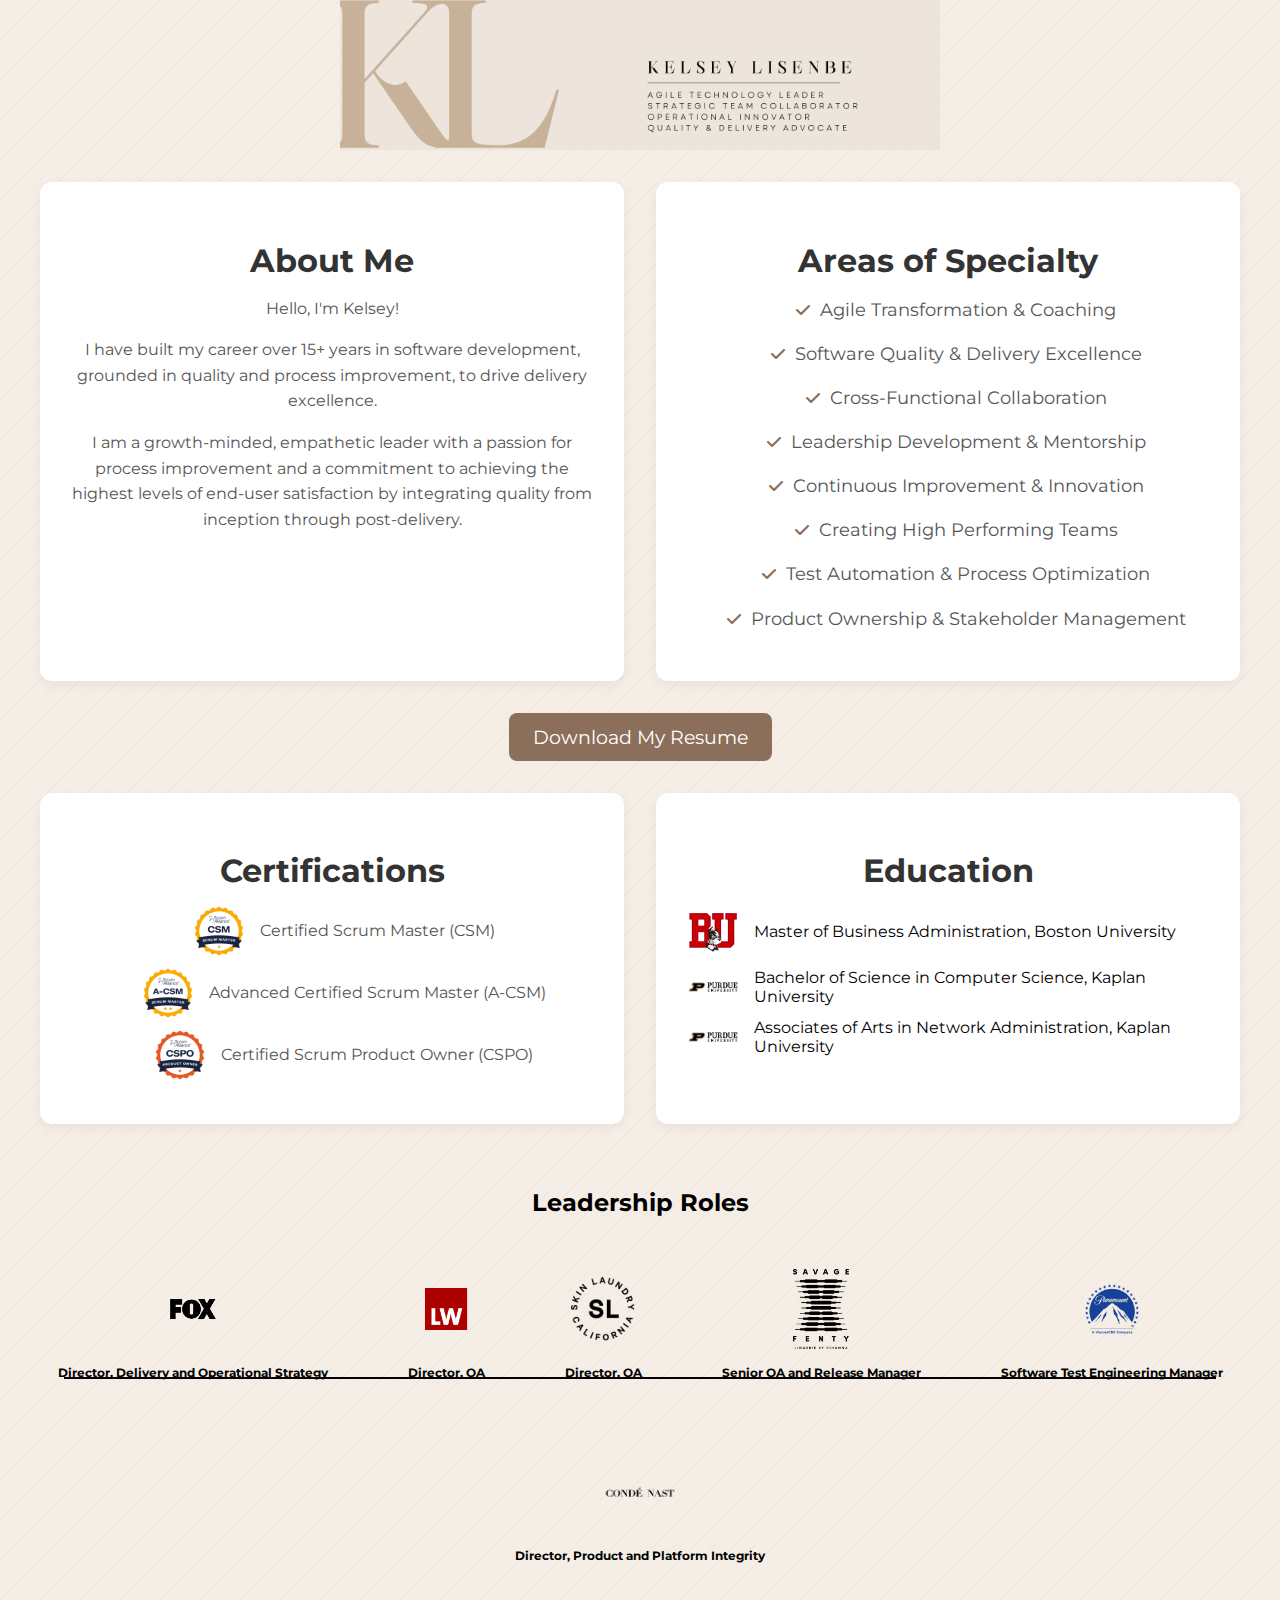
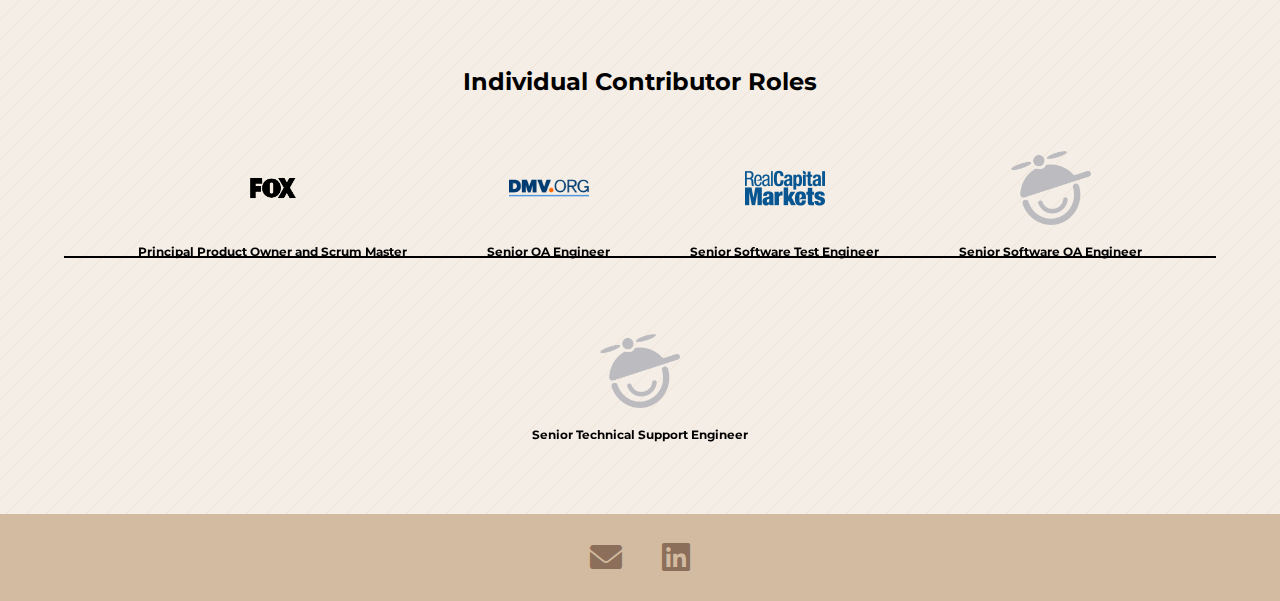
<file: index.html>
<!DOCTYPE html>
<html lang="en">
<head>
  <meta charset="UTF-8">
  <meta name="viewport" content="width=device-width, initial-scale=1.0">
  <title>Kelsey Lisenbe's Portfolio</title>
  <link rel="stylesheet" href="css/styles.css">
  <link rel="preconnect" href="https://fonts.googleapis.com">
  <link rel="apple-touch-icon" sizes="180x180" href="apple-touch-icon.png">
  <link rel="stylesheet" href="https://cdnjs.cloudflare.com/ajax/libs/font-awesome/6.0.0/css/all.min.css" integrity="sha512-9usAa10IRO0HhonpyAIVpjrylPvoDwiPUiKdWk5t3PyolY1cOd4DSE0Ga+ri4AuTroPR5aQvXU9xC6qOPnzFeg==" crossorigin="anonymous" referrerpolicy="no-referrer" />
  <link rel="icon" type="image/png" sizes="32x32" href="favicon-32x32.png">
  <link rel="icon" type="image/png" sizes="16x16" href="favicon-16x16.png">
  <link rel="manifest" href="site.webmanifest">
  <link rel="preconnect" href="https://fonts.gstatic.com" crossorigin>
  <link href="https://fonts.googleapis.com/css2?family=Montserrat:wght@400;600&family=Roboto:wght@400;500&display=swap" rel="stylesheet">
</head>
<body>

  <header>
    <img src="images/Kelsey Lisenbe (1).png" class="banner" alt="Kelsey Lisenbe Banner">
  </header>
  <section id="about-specialty-container">
    <div id="about">
      <h2>About Me</h2>
      <p> Hello, I'm Kelsey! </p>
      <p>  I have built my career over 15+ years in software development, grounded in quality and process improvement, to drive delivery excellence.</p>
        <p>I am a growth-minded, empathetic leader with a passion for process improvement and a commitment to achieving the highest levels of end-user satisfaction by integrating quality from inception through post-delivery.</p>
    </div>
    <div id="specialty">
      <h2>Areas of Specialty</h2>
      <ul>
       <li>Agile Transformation & Coaching</li>
       <li>Software Quality & Delivery Excellence</li>
       <li>Cross-Functional Collaboration</li>
       <li>Leadership Development & Mentorship</li>
       <li>Continuous Improvement & Innovation</li>
       <li>Creating High Performing Teams </li>
        <li>Test Automation &amp; Process Optimization</li>
        <li>Product Ownership & Stakeholder Management</li>
      </ul>
    </div>
  </section>
  <div class="resume-container" style="text-align: center; margin-top: 2rem;">
    <a href="your-resume.pdf" class="resume-button" download style="
      display: inline-block;
      padding: 0.75rem 1.5rem;
      font-size: 1.2rem;
      color: #ffffff;
      background: #8C6F5A;
      text-decoration: none;
      border-radius: 8px;
      transition: background 0.3s ease;
    ">Download My Resume</a>
  </div>
  
  <section id="certifications-education-container">
    <div id="certifications">
      <h2>Certifications</h2>
      <ul class="certifications-list">
        <li>
          <img src="images/sa-csm-600.webp" alt="Certified Scrum Master (CSM) Badge" class="cert-badge">
          Certified Scrum Master (CSM)
        </li>
        <li>
          <img src="images/sa-adv_csm-600.webp" alt="Accredited Certified Scrum Master (ACSM) Badge" class="cert-badge">
          Advanced Certified Scrum Master (A-CSM)
        </li>
        <li>
          <img src="images/sa-cspo-600.webp" alt="Certified Scrum Product Owner (CSPO) Badge" class="cert-badge">
          Certified Scrum Product Owner (CSPO)
        </li>
      </ul>
    </div>
    
    <div id="education">
      <h2>Education</h2>
      <ul>
        <li>
          <img src="images/Boston-U.png" alt="Boston University Logo" class="edu-logo">
          <span>Master of Business Administration, Boston University</span>
        </li>
        <li>
          <img src="images/purdue.png" alt="Kaplan University Logo" class="edu-logo">
          <span>Bachelor of Science in Computer Science, Kaplan University</span>
        </li>
        <li>
          <img src="images/purdue.png" alt="Kaplan University Logo" class="edu-logo">
          <span>Associates of Arts in Network Administration, Kaplan University</span>
        </li>
      </ul>
    </div>
    </section>
  <!-- Horizontal Leadership Roles Timeline -->
  <section id="horizontal-timeline" class="timeline-section">
    <h2>Leadership Roles</h2>
    <div class="timeline-wrapper">
      <div class="timeline-line"></div>
      <div class="horizontal-timeline-container">
        
        <div class="timeline-item">
          <img src="images/fox.png" alt="Fox">
          <h3>Director, Delivery and Operational Strategy</h3>
          <div class="timeline-details">
            <p>Led quality initiatives for healthcare technology products and managed cross-functional teams ensuring compliance with HEDIS requirements.</p>
            <p><strong>Skills:</strong> Quality Management, Compliance, Cross-Functional Leadership</p>
            <p><strong>Technical Stack:</strong> Salesforce, Mulesoft, Copado, Atlassian Suite</p>
          </div>
        </div>

        <div class="timeline-item">
          <img src="images/latham-watkins.png" alt="Latham & Watkins">
          <h3>Director, QA</h3>
          <div class="timeline-details">
            <p> Transformed a team of Manual QA analysts to hybrid engineers supporting large-scale SaaS legal technology systems.</p>
            <p><strong>Skills:</strong> Agile Transformation, SaaS, QA Strategies, Project Management</p>
          </div>
        </div>

        <div class="timeline-item">
          <img src="images/sl.png" alt="Skin Laundry">
          <h3>Director, QA</h3>
          <div class="timeline-details">
            <p>Built automated testing frameworks and optimized QA processes, improving product quality and team efficiency.</p>
            <p><strong>Skills:</strong> Test Automation, Process Optimization, Quality Assurance</p>
          </div>
        </div>

        <div class="timeline-item">
          <img src="images/sxf.png" alt="Savage X Fenty">
          <h3>Senior QA and Release Manager</h3>
          <div class="timeline-details">
            <p>Oversaw release management and test automation for customer-facing e-commerce platforms.</p>
            <p><strong>Skills:</strong> Executive Leadership, Organization Budget Planning, , Test Automation, E-commerce, </p>
            <p><strong>Technical Stack:</strong> Nodejs, Nextjs, SQL, Snowflake, Tableau </p>
          </div>
        </div>

        <div class="timeline-item">
          <img src="images/paramount.png" alt="Paramount">
          <h3>Software Test Engineering Manager</h3>
          <div class="timeline-details">
            <p>Led cross-functional teams to deliver scalable test strategies for streaming technology and digital media.</p>
            <p><strong>Skills:</strong> Vendor Management, Test Strategy, Streaming Technology, Cross-Functional Collaboration</p>
            <p><strong>Technical Stack:</strong> AWS, MongoDB, JavaScript, Jenkins, Java, Grafana </p>
          </div>
        </div>

        <div class="timeline-item">
          <img src="images/cn.png" alt="Condé Nast">
          <h3>Director, Product and Platform Integrity</h3>
          <div class="timeline-details">
            <p>Led cross-functional teams to deliver scalable test strategies for an event services platform supporting upwards of 10,000 visitors per event.</p>
            <p><strong>Skills:</strong> Platform Integrity, Media Technology, Quality Engineering, Test Automation, Product Stability, Direct to Consumer, Executive Leadership</p>
            <p><strong>Technical Stack:</strong> AWS, React, MongoDB, JavaScript </p>
          </div>
        </div>

      </div>
    </div>
  </section>
   <section id="horizontal-timeline" class="timeline-section">
    <h2>Individual Contributor Roles</h2>
    <div class="timeline-wrapper">
      <div class="timeline-line"></div>
      <div class="horizontal-timeline-container">
        <div class="timeline-item">
          <img src="images/fox.png" alt="Fox">
          <h3>Principal Product Owner and Scrum Master</h3>
          <div class="timeline-details">
            <p>Oversaw release management and test automation for Affiliate Portals.</p>
            <p><strong>Skills:</strong> Project Management, Stakeholder Management, Roadmap Alignment, Release Management, Product Ownership, Scrum, Agile Methodologies, Team Leadership</p>
            <p><strong>Technical Stack:</strong> .NET, SQL, Jenkins, Selenium, Java, Salesforce, Mulesoft</p>
          </div>
        </div>
        <div class="timeline-item">
          <img src="images/dmvorg.gif" alt="DMV.org">
          <h3>Senior QA Engineer</h3>
          <div class="timeline-details">
            <p>Managed test automation for ad driven content websites</p>
            <p><strong>Skills:</strong> Test Automation, Process Optimization, Python, Azure, </p>
            <p><strong>Technical Stack:</strong> Python, Java, Page Object Model, Azure, Jenkins</p>
          </div>
        </div>
        <div class="timeline-item">
          <img src="images/rcm.png" alt="Real Capital Markets">
          <h3>Senior Software Test Engineer</h3>
          <div class="timeline-details">
            <p>Performed front-end, API, integration, database, regression, and user acceptance testing to ensure reliable and high-quality quarterly releases for Real Estate SaaS applications.</p>
            <p><strong>Skills:</strong> UAT, Agile Processes, Test Strategy, Marketing, Email Campaigns, Mobile Testing</p>
            <p><strong>Technical Stack:</strong> .NET, SQL, HTML5, CSS, JavaScript, Extjs, TFS, Rally, Teamcity, Cloudflare </p>
          </div>
        </div>
        <div class="timeline-item">
          <img src="images/mc.png" alt="MadCap Software">
          <h3>Senior Software QA Engineer</h3>
          <div class="timeline-details">
            <p>Optimized testing processes for a suite of integrated technical documentation tools.</p>
            <p><strong>Skills:</strong> Quality Assurance, Regression, API Testing, Web Development, Product Roadmapping
          </br>><strong>Technical Stack:</strong> .NET, SQL, HTML5, CSS, JavaScript, Git, TFS, Subversion, Perforce</p>
          </div>
        </div>
        <div class="timeline-item">
          <img src="images/mc.png" alt="MadCap Software">
          <h3>Senior Technical Support Engineer</h3>
          <div class="timeline-details">
            <p>Provided technical support and ensured seamless software operation for clients.
          </br> Oversaw team workload and resolved high-priority support escalations.</p>
            <p><strong>Skills:</strong> Web and Application Troubleshooting, Customer Support, Web Deployment Processes
            </br><strong>Technical Stack:</strong> .NET, SQL, HTML5, CSS, JavaScript, Git, TFS, Subversion, Perforce</p>
          </div>
        </div>
      </div>
    </div>
  </section>
    
  <footer>
    <p>
        <a href="mailto:kblisenbe@gmail.com" title="Email Me">
            <i class="fa	 fa-envelope"></i>
        </a>
        <a href="https://www.linkedin.com/in/kelseylisenbe" title="LinkedIn">
            <i class="fab fa-linkedin"></i>
        </a>
    </p>
  </footer>
    

</body>
</html>
</file>
<file: css/styles.css>
/* =======================================================
   Global Reset & Base Styles
========================================================== */
body {
    font-family: 'Montserrat', sans-serif;
    margin: 0;
    padding: 0;
    box-sizing: border-box;
    background: url("data:image/svg+xml,%3Csvg%20xmlns=%22http://www.w3.org/2000/svg%22%20width=%2220%22%20height=%2220%22%3E%3Crect%20width=%2220%22%20height=%2220%22%20fill=%22%23f5eee6%22/%3E%3Cpath%20d=%22M0%2020L20%200%22%20stroke=%22%23e8d8c4%22%20stroke-width=%220.5%22/%3E%3C/svg%3E") repeat;

}

/* =======================================================
   Header & Banner
========================================================== */
header {
    text-align: center;
    margin-bottom: 2rem;
}
.banner {
    display: block;
    margin: 0 auto;
    width: 100%;
    height: auto;
    max-width: 600px;      /* Limit banner width on larger screens */
}

#certifications h2,
#education h2 {
  text-align: center;
  font-size: 2rem;
  margin-bottom: 1rem;
  color: #333;
}



/* =======================================================
   Timeline Section (Shared by Leadership & IC)
========================================================== */
.timeline-section {
    clear: both;
    margin: 4rem 0 2rem;  /* Adjust top margin as needed */
    text-align: center;
}
.timeline-wrapper {
    position: relative;
    padding: 2rem 0;
    min-height: 200px; /* Ensures enough space for the timeline line */
}
.timeline-line {
    position: absolute;
    top: 140px;        /* Adjusted to appear below the timeline icons */
    left: 5%;
    right: 5%;
    height: 2px;
    background: #000;
    z-index: 1;
}
.horizontal-timeline-container {
    display: flex;
    justify-content: center;
    gap: 4rem;
    position: relative;
    z-index: 2;
    flex-wrap: wrap;
}
.timeline-item {
    display: flex;
    flex-direction: column;
    align-items: center;
    position: relative;
    cursor: pointer;
}
.timeline-item img {
    width: 80px;
    height: 80px;
    object-fit: contain;
    margin-bottom: 0.5rem;
}
.timeline-item h3 {
    font-size: 0.75rem;
    margin: 0.5rem 0;
    text-align: center;
    padding: 0 0.5rem;
    word-wrap: break-word;
}

.timeline-item img {
    transition: transform 0.5s ease; /* Smooth transition for the image */
}

.timeline-item:hover img {
    transform: translateY(-5px); /* Raise the logo by 5px */
}

/* Updated Hover Effect for Centered Modal Details */
.timeline-details {
    position: fixed;
    top: 50%;
    left: 50%;
    transform: translate(-50%, -50%) scale(0.9);
    width: 600px;
    max-width: 90%;
    padding: 2.5rem;
    background: #fff !important;  /* Force white background */
    border: 2px solid #333;
    box-shadow: 0 8px 24px rgba(0, 0, 0, 0.15);
    border-radius: 12px;
    z-index: 1001;
    opacity: 0;
    pointer-events: none;
    transition: all 0.5s ease;
    font-size: 1.1rem;
    line-height: 1.8;
    color: #000;
}


.timeline-item:hover .timeline-details {
    opacity: 1;
    pointer-events: auto;
    transform: translate(-50%, -50%) scale(1);
}
/* Responsive Timeline */
@media (max-width: 1024px) {
    .timeline-line {
        left: 2%;
        right: 2%;
    }
    .horizontal-timeline-container {
        gap: 2rem;
    }
    .timeline-item img {
        width: 60px;
        height: 60px;
    }
    .timeline-details {
        width: 300px;
        padding: 1.5rem;
    }
}
@media (max-width: 768px) {

    @media (max-width: 768px) {
  /* Create a vertical line on the left side of the timeline */
  .timeline-wrapper {
    position: relative;
  }
  .timeline-wrapper::before {
    content: "";
    position: absolute;
    left: 40px; /* Adjust this value as needed */
    top: 0;
    bottom: 0;
    width: 2px;
    background: #000;
    z-index: 0;
  }
  
  /* Re-arrange timeline items for a vertical layout */
  .horizontal-timeline-container {
    flex-direction: column;
    align-items: flex-start;
    gap: 1.5rem;
    padding-left: 60px;  /* Ensure there's space for the vertical line and marker */
  }
  
  .timeline-item {
    flex-direction: row;   /* Icon on left, text on right */
    align-items: center;
    width: 100%;
    padding: 0.5rem 1rem;
    box-shadow: none;      /* Optional: remove shadow on mobile */
    position: relative;
    z-index: 1;
    margin-bottom: 1.5rem;
  }
  
  
  
  /* Adjust the timeline item logo (icon) */
  .timeline-item img {
    width: 50px;
    height: 50px;
    margin-right: 1rem;
    margin-bottom: 0;
    z-index: 3;
  }
  
  /* Adjust the text */
  .timeline-item h3 {
    font-size: 1rem;
    text-align: left;
    margin: 0;
    z-index: 3;
  }
  
  /* Optional: Adjust modal details for mobile vertical timeline if needed */
  .timeline-details {
    width: 90%;
    padding: 1rem;
  }
}

    .timeline-line {
        display: none;
    }
    .timeline-item img {
        width: 50px;
        height: 50px;
    }
    .timeline-details {
        width: 90%;
        padding: 1rem;
    }
}

/* =======================================================
   About Me & Specialty Areas Section
========================================================== */
#about-specialty-container {
    display: flex;
    gap: 2rem;
    max-width: 1200px;
    margin: 2rem auto;
    padding: 0 1rem;
}
#about, #specialty {
    flex: 1;
    background: #ffffff;
    border-radius: 12px;
    padding: 2rem;
    box-shadow: 0 4px 12px rgba(0,0,0,0.05);
    transition: transform 0.3s ease, box-shadow 0.3s ease;
    text-align: center;
}
#about:hover, #specialty:hover {
    transform: translateY(-4px);
    box-shadow: 0 8px 20px rgba(0,0,0,0.1);
}
#about h2, #specialty h2 {
    font-size: 2rem;
    margin-bottom: 1rem;
    color: #333;
}
#about p, #specialty ul {
    font-size: 1rem;
    line-height: 1.6;
    color: #555;
}

#specialty li {
    margin: 0.5rem 0;
}
#specialty ul {
    list-style: none;
    padding: 0;
    margin: 0;
  }
  
  #specialty ul li {
    position: relative;
    padding-left: 1rem; /* Reduced padding to bring text closer */
    margin-bottom: 1rem;
    color: #555;
    font-size: 1.1rem;
    line-height: 1.6;
    transition: background-color 0.3s ease, transform 0.3s ease;
  }
  
  #specialty ul li::before {
    content: "\f00c"; /* check icon */
    font-family: "Font Awesome 5 Free";
    font-weight: 900;
    padding-right: 10px;
    left: 0; /* or adjust to 0.2rem if you need a tiny bit of spacing */
    top: 50%;
    transform: translateY(-50%);
    color: #8C6F5A;
    font-size: 1rem;
  }
  
  
  /* Optional hover effect */
  #specialty ul li:hover {
    background-color: #E8D8C4; /* subtle highlight color */
    transform: translateX(5px);
  }
  


@media (max-width: 768px) {
    #about-specialty-container {
        flex-direction: column;
    }
}

/* =======================================================
   Certifications & Education Section
========================================================== */
#certifications-education-container {
    display: flex;
    gap: 2rem;
    max-width: 1200px;
    margin: 2rem auto;
    padding: 0 1rem;
}
#certifications, #education {
    flex: 1;
    background: #ffffff;
    border-radius: 12px;
    padding: 2rem;
    box-shadow: 0 4px 12px rgba(0,0,0,0.05);
    transition: transform 0.3s ease, box-shadow 0.3s ease;
}
#certifications:hover, #education:hover {
    transform: translateY(-4px);
    box-shadow: 0 8px 20px rgba(0,0,0,0.1);
}
#certifications h2, #education h2 {
    font-size: 2rem;
    margin-bottom: 1rem;
    color: #333;
}
#certifications ul, #education ul {
    list-style: none;
    padding: 0;
    margin: 0;
}
#certifications li {
    font-size: 1rem;
    line-height: 1.6;
    color: #555;
    margin-bottom: 0.75rem;
    padding-left: 1.5rem;
}

/* Badge List within Certifications (if used) */
.certifications-list {
    list-style: none;
    padding: 0;
    margin: 0;
}
.certifications-list li {
    font-size: 1rem;
    line-height: 1.6;
    color: #555;
    margin-bottom: 1rem;
    display: flex;
    align-items: center;
    justify-content: center;
}
.cert-badge {
    width: 50px;
    height: auto;
    margin-right: 1rem;
}

/* Education List Items with Left-Aligned Images */
#education li {
    display: flex;
    align-items: center;
    margin-bottom: 0.75rem;
}
.edu-logo {
    width: 50px;
    height: auto;
    margin-right: 1rem;
}
@media (max-width: 768px) {
    #certifications-education-container {
        flex-direction: column;
    }
}

/* =======================================================
   Individual Contributor Timeline (ID: timeline-ic)
========================================================== */
  /* Optionally, add extra bottom padding to the container to create more space */
  #timeline-ic .horizontal-timeline-container {
    padding-bottom: 2rem;
  }
  

#timeline-ic .timeline {
    display: flex;
    justify-content: center;
    gap: 2rem;
    flex-wrap: wrap;
    margin-top: 2rem;
    top: 200px; 
}
#timeline-ic .timeline-item {
    display: flex;
    flex-direction: column;
    align-items: center;
    width: 220px;  /* Adjust as needed */
    text-align: center;
    padding: 1rem;
    transition: transform 0.3s ease;
}
#timeline-ic .timeline-item:hover {
    transform: translateY(-4px);
}
#timeline-ic .timeline-icon img {
    width: 80px;
    height: 80px;
    object-fit: contain;
    margin-bottom: 0.5rem;
}
#timeline-ic .timeline-content h3 {
    font-size: 0.9rem;
    margin: 0.5rem 0;
    color: #333;
}
#timeline-ic .timeline-content p {
    font-size: 0.8rem;
    margin: 0;
    color: #555;
}
@media (max-width: 768px) {
    #timeline-ic .timeline {
        flex-direction: column;
        align-items: center;
        gap: 1.5rem;
    }
    #timeline-ic .timeline-item {
        width: 90%;
        flex-direction: row;
        align-items: center;
        text-align: left;
    }
    #timeline-ic .timeline-icon img {
        width: 50px;
        height: 50px;
        margin-right: 1rem;
        margin-bottom: 0;
    }
    #timeline-ic .timeline-content h3 {
        font-size: 1rem;
        margin: 0;
    }
    #timeline-ic .timeline-content p {
        font-size: 0.9rem;
    }
}

footer {
    background-color: #D2BBA0;
    padding: 1.5rem 0;
    text-align: center;
  }
  
  footer p {
    margin: 0;
  }
  
  footer a {
    color: #8C6F5A;
    font-size: 2rem;
    margin: 0 1rem;
    text-decoration: none;
    transition: color 0.3s ease, transform 0.3s ease;
  }
  
  footer a:hover {
    color: #A8907D;
    transform: translateY(-2px);
  }
  

  @media (max-width: 768px) {
    /* Create a vertical line on the left side of the timeline */
    .timeline-wrapper {
      position: relative;
    }
    .timeline-wrapper::before {
      content: "";
      position: absolute;
      left: 40px; /* Adjust this value as needed */
      top: 0;
      bottom: 0;
      width: 2px;
      background: #000;
      z-index: 0;
    }
    
    /* Re-arrange timeline items for a vertical layout */
    .horizontal-timeline-container {
      flex-direction: column;
      align-items: flex-start;
      gap: 1.5rem;
      padding-left: 60px;  /* Ensure there's space for the vertical line and marker */
    }
    
    .timeline-item {
      flex-direction: row;   /* Icon on left, text on right */
      align-items: center;
      width: 100%;
      padding: 0.5rem 1rem;
      box-shadow: none;      /* Optional: remove shadow on mobile */
      position: relative;
      z-index: 1;
      margin-bottom: 1.5rem;
    }
    
  
    
    /* Adjust the timeline item logo (icon) */
    .timeline-item img {
      width: 50px;
      height: 50px;
      margin-right: 1rem;
      margin-bottom: 0;
      z-index: 3;
    }
    
    /* Adjust the text */
    .timeline-item h3 {
      font-size: 1rem;
      text-align: left;
      margin: 0;
      z-index: 3;
    }
    
    /* Optional: Adjust modal details for mobile vertical timeline if needed */
    .timeline-details {
      width: 90%;
      padding: 1rem;
    }
  }
</file>
